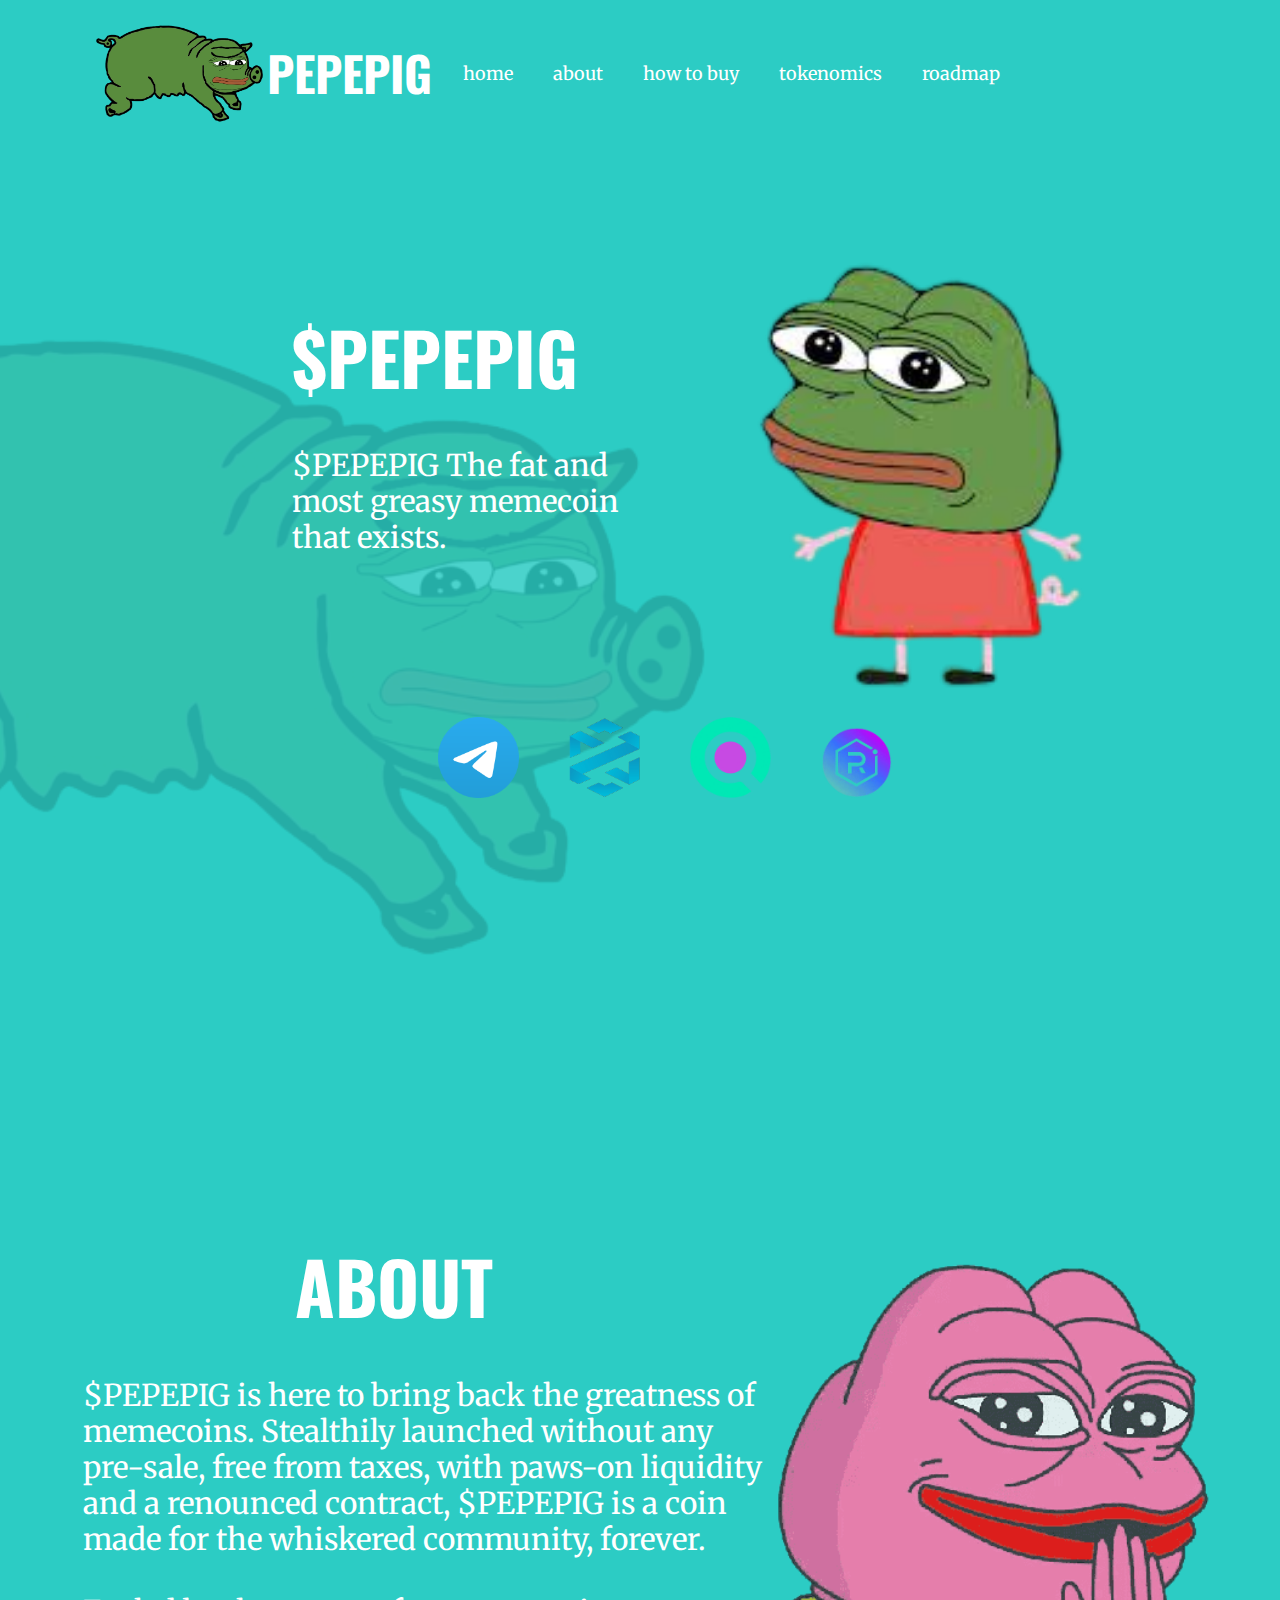
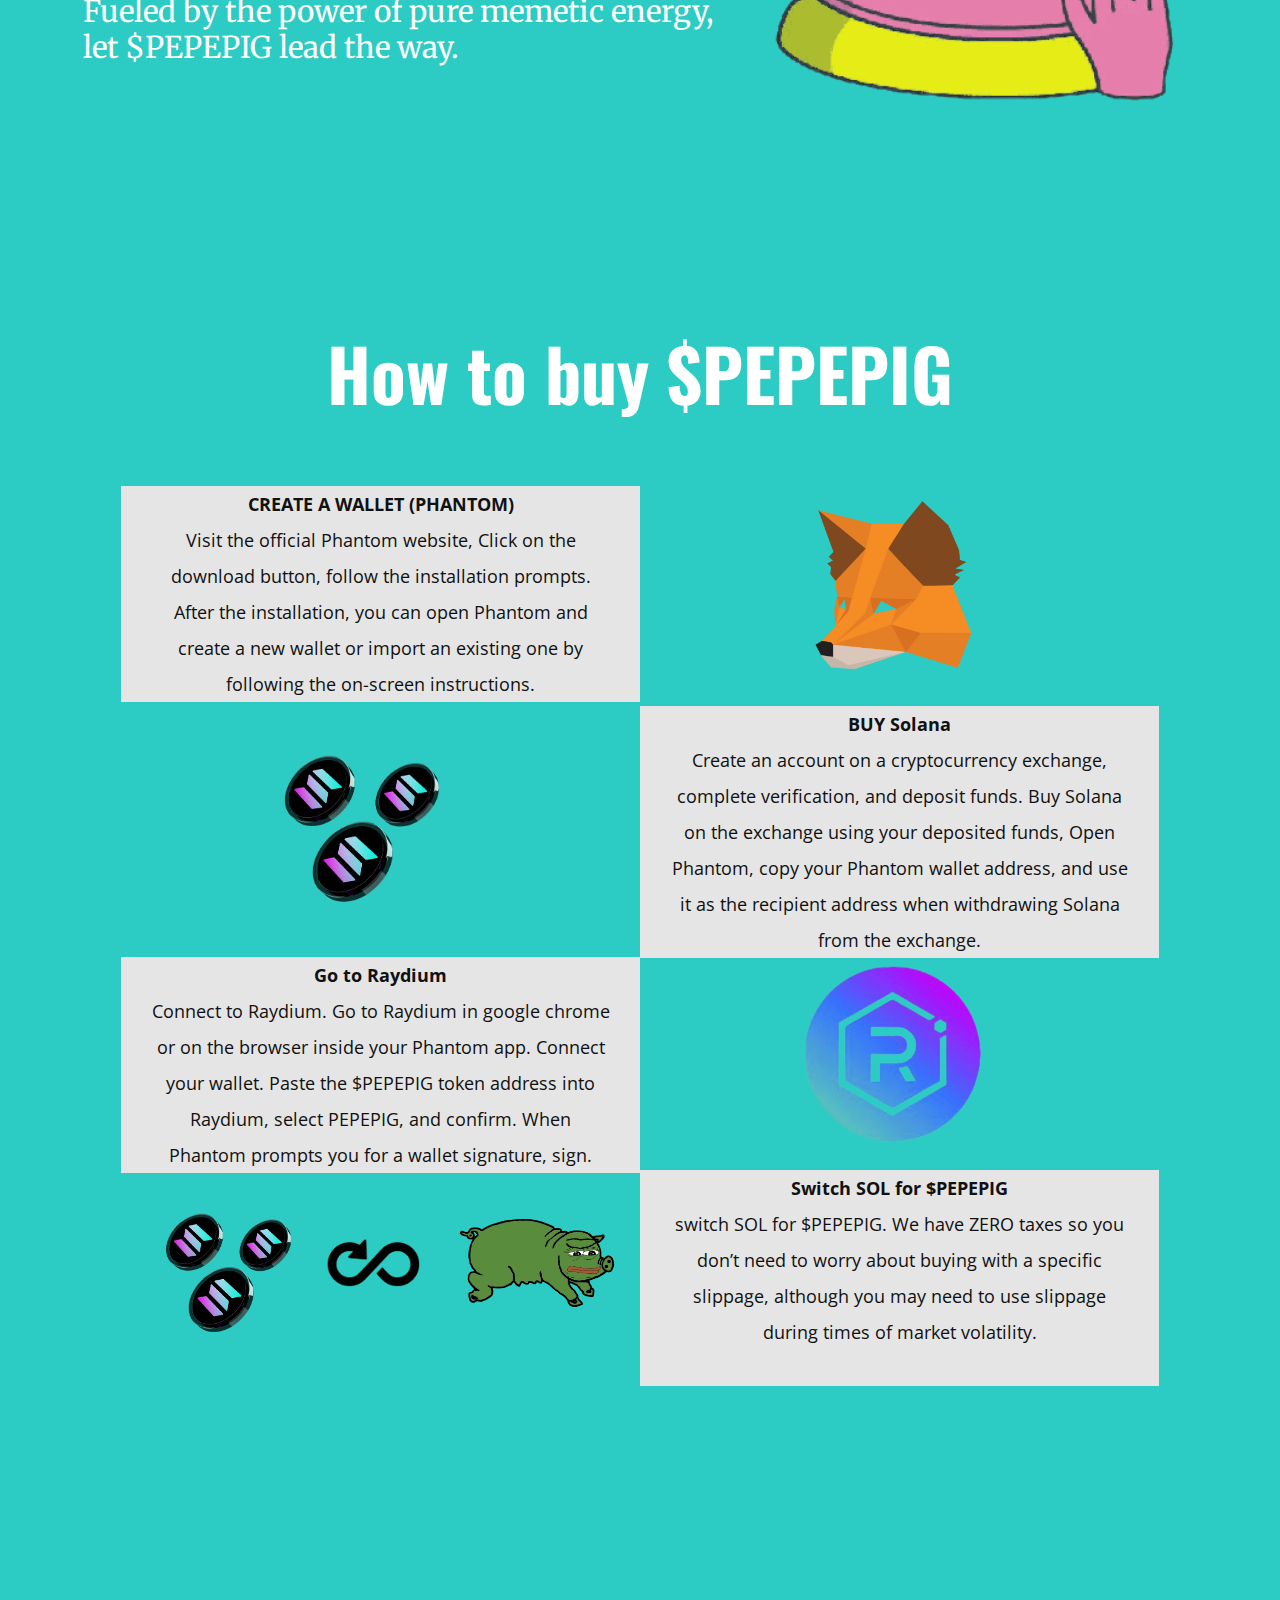
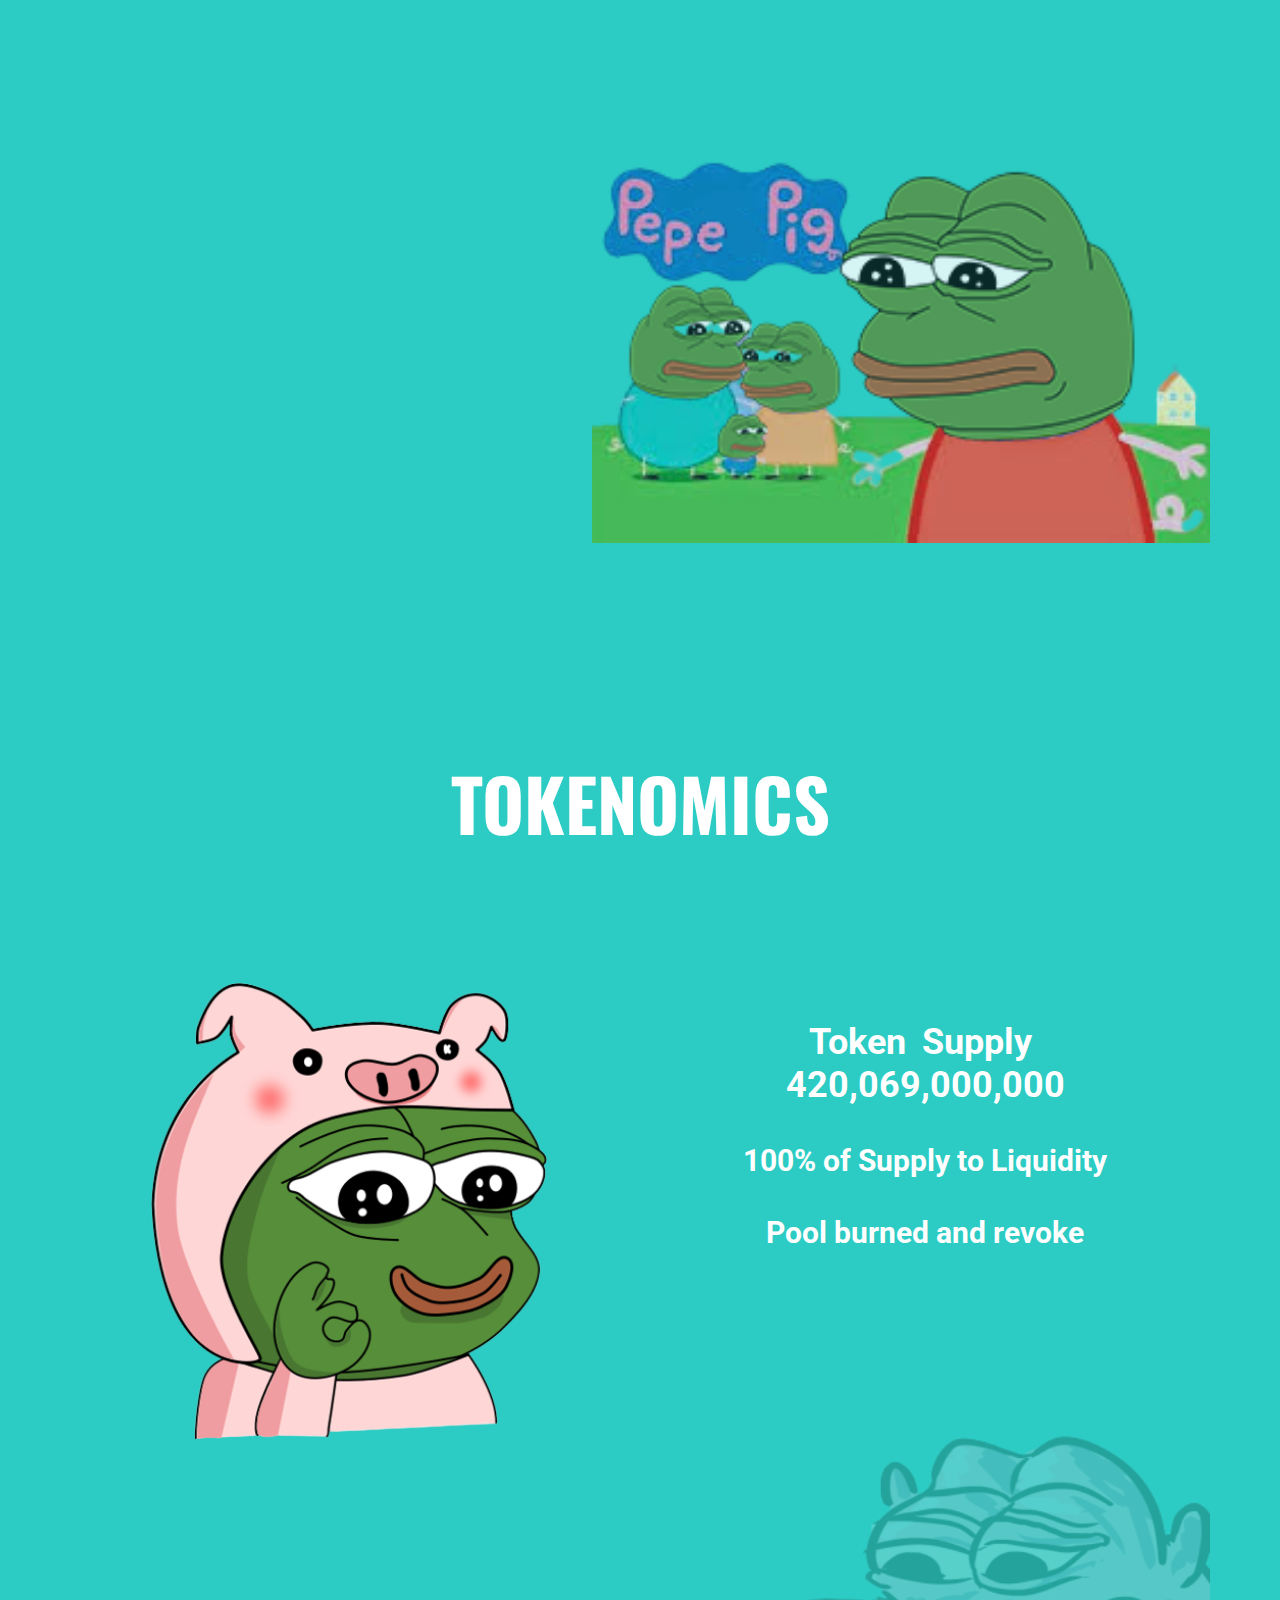
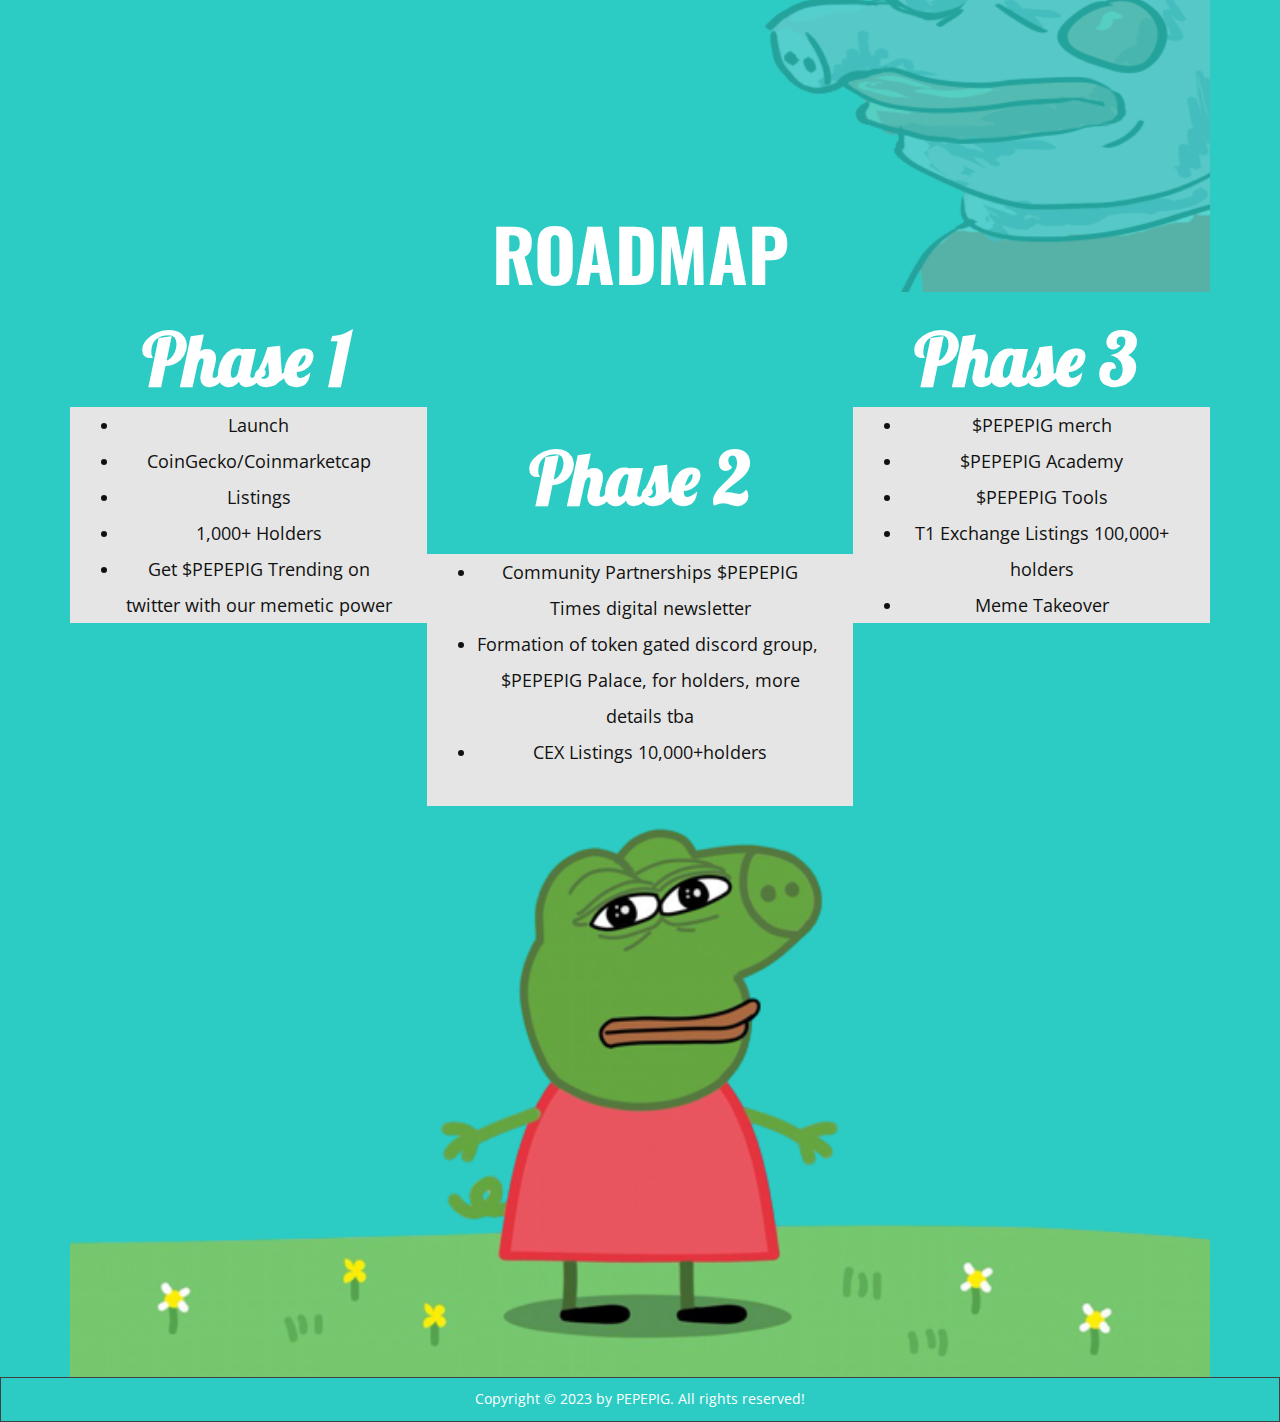
<file: index.html>
<!DOCTYPE html>
<html style="font-size: 16px;" lang="es"><head>
    <meta name="viewport" content="width=device-width, initial-scale=1.0">
    <meta charset="utf-8">
    <meta name="keywords" content="$PEPEPIG, PEPEPIG$, ABOUT, how to buy">
    <meta name="description" content="$PEPEPIG The fat and most greasy memecoin that exists.">
    <title>$PEPEPIG</title>
    <link rel="stylesheet" href="nicepage.css" media="screen">
<link rel="stylesheet" href="$PEPEPIG.css" media="screen">
    <script class="u-script" type="text/javascript" src="jquery.js" defer=""></script>
    <script class="u-script" type="text/javascript" src="nicepage.js" defer=""></script>
    <meta name="generator" content="Nicepage 5.9.10, nicepage.com">
    <meta property="og:image" content="images/308f8d2a81bce5fa010e726ac9b4d6a8a022ef33r1-576-1021v2_hq-removebg-preview.png">
    <link rel="icon" href="images/170-1701087_adl-national-pepe-the-hog-is-still-okay-tho-right-custom-cartoon-removebg-preview.png">
    <link id="u-theme-google-font" rel="stylesheet" href="https://fonts.googleapis.com/css?family=Roboto:100,100i,300,300i,400,400i,500,500i,700,700i,900,900i|Open+Sans:300,300i,400,400i,500,500i,600,600i,700,700i,800,800i">
    <link id="u-page-google-font" rel="stylesheet" href="https://fonts.googleapis.com/css?family=Oswald:200,300,400,500,600,700|Merriweather:300,300i,400,400i,700,700i,900,900i|Lobster:400">
    
    
    
    
    
    
    
    <script type="application/ld+json">{
		"@context": "http://schema.org",
		"@type": "Organization",
		"name": "$PEPEPIG",
		"logo": "images/170-1701087_adl-national-pepe-the-hog-is-still-okay-tho-right-custom-cartoon-removebg-preview.png?rand=7336"
}</script>
    <meta name="theme-color" content="#478ac9">
    <meta property="og:title" content="$PEPEPIG">
    <meta property="og:description" content="$PEPEPIG The fat and most greasy memecoin that exists.">
    <meta property="og:type" content="website">
  <meta data-intl-tel-input-cdn-path="intlTelInput/"></head>
  <body data-home-page="$PEPEPIG.html" data-home-page-title="$PEPEPIG" class="u-body u-xl-mode" data-lang="es"><header class="u-clearfix u-header u-palette-4-dark-1 u-header" id="sec-d753"><div class="u-clearfix u-sheet u-valign-middle-sm u-valign-middle-xs u-sheet-1">
        <a href="$PEPEPIG.html" class="u-image u-logo u-image-1" data-image-width="623" data-image-height="401" title="$Kitty">
          <img src="images/170-1701087_adl-national-pepe-the-hog-is-still-okay-tho-right-custom-cartoon-removebg-preview.png?rand=7336" class="u-logo-image u-logo-image-1">
        </a>
        <h1 class="u-custom-font u-font-oswald u-text u-text-1">PEPEPIG</h1>
        <nav class="u-menu u-menu-one-level u-offcanvas u-menu-1">
          <div class="menu-collapse u-custom-font u-font-merriweather" style="font-size: 1.125rem; letter-spacing: 0px; font-weight: 700;">
            <a class="u-button-style u-custom-left-right-menu-spacing u-custom-padding-bottom u-custom-text-shadow u-custom-top-bottom-menu-spacing u-nav-link u-text-active-palette-1-base u-text-hover-palette-2-base" href="#">
              <svg class="u-svg-link" viewBox="0 0 24 24"><use xmlns:xlink="http://www.w3.org/1999/xlink" xlink:href="#menu-hamburger"></use></svg>
              <svg class="u-svg-content" version="1.1" id="menu-hamburger" viewBox="0 0 16 16" x="0px" y="0px" xmlns:xlink="http://www.w3.org/1999/xlink" xmlns="http://www.w3.org/2000/svg"><g><rect y="1" width="16" height="2"></rect><rect y="7" width="16" height="2"></rect><rect y="13" width="16" height="2"></rect>
</g></svg>
            </a>
          </div>
          <div class="u-custom-menu u-nav-container">
            <ul class="u-custom-font u-font-merriweather u-nav u-unstyled u-nav-1"><li class="u-nav-item"><a class="u-button-style u-nav-link u-text-active-palette-1-base u-text-hover-palette-2-base" style="padding: 10px 20px;">home</a>
</li><li class="u-nav-item"><a class="u-button-style u-nav-link u-text-active-palette-1-base u-text-hover-palette-2-base" href="$PEPEPIG.html#sec-30b6" style="padding: 10px 20px;">about</a>
</li><li class="u-nav-item"><a class="u-button-style u-nav-link u-text-active-palette-1-base u-text-hover-palette-2-base" href="$PEPEPIG.html#sec-2083" style="padding: 10px 20px;">how to buy</a>
</li><li class="u-nav-item"><a class="u-button-style u-nav-link u-text-active-palette-1-base u-text-hover-palette-2-base" href="$PEPEPIG.html#sec-6a03" style="padding: 10px 20px;">tokenomics</a>
</li><li class="u-nav-item"><a class="u-button-style u-nav-link u-text-active-palette-1-base u-text-hover-palette-2-base" href="$PEPEPIG.html#sec-b558" style="padding: 10px 20px;">roadmap</a>
</li></ul>
          </div>
          <div class="u-custom-menu u-nav-container-collapse">
            <div class="u-black u-container-style u-inner-container-layout u-opacity u-opacity-95 u-sidenav">
              <div class="u-inner-container-layout u-sidenav-overflow">
                <div class="u-menu-close"></div>
                <ul class="u-align-center u-nav u-popupmenu-items u-unstyled u-nav-2"><li class="u-nav-item"><a class="u-button-style u-nav-link">home</a>
</li><li class="u-nav-item"><a class="u-button-style u-nav-link" href="$PEPEPIG.html#sec-30b6">about</a>
</li><li class="u-nav-item"><a class="u-button-style u-nav-link" href="$PEPEPIG.html#sec-2083">how to buy</a>
</li><li class="u-nav-item"><a class="u-button-style u-nav-link" href="$PEPEPIG.html#sec-6a03">tokenomics</a>
</li><li class="u-nav-item"><a class="u-button-style u-nav-link" href="$PEPEPIG.html#sec-b558">roadmap</a>
</li></ul>
              </div>
            </div>
            <div class="u-black u-menu-overlay u-opacity u-opacity-70"></div>
          </div>
        </nav>
      </div></header>
    <section class="u-clearfix u-hidden-sm u-palette-4-dark-1 u-section-1" id="sec-a66c">
      <img class="u-image u-image-contain u-image-default u-opacity u-opacity-15 u-image-1" src="images/170-1701087_adl-national-pepe-the-hog-is-still-okay-tho-right-custom-cartoon-removebg-preview.png?rand=cb7a" alt="" data-image-width="623" data-image-height="401">
      <h1 class="u-custom-font u-font-oswald u-text u-text-1">$PEPEPIG</h1>
      <h3 class="u-custom-font u-font-merriweather u-text u-text-2"> $PEPEPIG The ​fat&nbsp;and most ​​​greasy memecoin that exists.</h3><span class="u-file-icon u-icon u-icon-1"  alt=""></span><span class="u-file-icon u-icon u-icon-2" data-href="https://t.me/PEPEPIG_portal" data-target="_blank"><img src="images/5968804.png" alt=""></span><span class="u-file-icon u-icon u-icon-3" data-href="https://app.uniswap.org/#/swap?inputCurrency=ETH&amp%3BoutputCurrency=0x1825cd3949b7b18f0a5577073db185934e1db206&amp%3Blng=en-US&lng=en-US" data-target="_blank"><img src="images/uniswap-logos-idf_DBYZh4-removebg-preview.png" alt=""></span><span class="u-file-icon u-icon u-icon-4" data-href="https://www.dextools.io/app/es/ether/pair-explorer/0x4eBc7D74a5A6c5Ba9673efDf28DAF4bCafaFA5A8" data-target="_blank"><img src="images/dextools-logos-idFEW22l_T-removebg-preview1.png" alt=""></span><span class="u-file-icon u-icon u-icon-5" data-href="https://etherscan.io/token/0x1825cd3949b7b18f0a5577073db185934e1db206#code" data-target="_blank"><img src="images/etherscan-logos-id9SA5nFwU-removebg-preview.png" alt=""></span>
      <img class="u-hidden-md u-hidden-sm u-hidden-xs u-image u-image-contain u-image-default u-image-2" src="images/descarga-removebg-preview.png" alt="" data-image-width="277" data-image-height="182">
    </section>
    <section class="u-clearfix u-hidden-sm u-hidden-xs u-palette-4-dark-1 u-section-2" id="sec-30b6">
      <div class="u-clearfix u-sheet u-valign-bottom-xl u-sheet-1">
        <h1 class="u-custom-font u-font-oswald u-text u-text-1">ABOUT</h1>
        <h3 class="u-custom-font u-font-merriweather u-text u-text-2"> $PEPEPIG is here to bring back the greatness of memecoins. Stealthily launched without any pre-sale, free from taxes, with paws-on liquidity and a renounced contract,&nbsp;$PEPEPIG is a coin made for the whiskered community, forever.&nbsp;<br>
          <br>Fueled by the power of pure memetic energy, let&nbsp;$PEPEPIG lead the way.
        </h3>
        <img class="u-image u-image-contain u-image-default u-opacity u-opacity-90 u-image-1" src="images/png-transparent-pepe-the-frog-sticker-paper-meme-frog-face-animals-head-removebg-preview.png" alt="" data-image-width="670" data-image-height="373">
      </div>
    </section>
    <section class="u-clearfix u-hidden-sm u-hidden-xs u-palette-4-dark-1 u-section-3" id="sec-2083">
      <div class="u-clearfix u-sheet u-sheet-1">
        <h1 class="u-custom-font u-font-oswald u-text u-text-default u-text-1">How to buy&nbsp;$PEPEPIG</h1>
        <div class="u-container-style u-grey-10 u-group u-group-1">
          <div class="u-container-layout u-container-layout-1">
            <p class="u-align-center u-text u-text-default u-text-2">
              <span style="font-weight: 700;">CREATE A WALLET (PHANTOM)</span>
              <br>Visit the official Phantom website, Click on the download button, follow the installation prompts. After the installation, you can open Phantom and create a new wallet or import an existing one by following the on-screen instructions.<br>
            </p>
          </div>
        </div><span class="u-file-icon u-flip-horizontal u-icon u-icon-1"><img src="images/pngwing.com.png" alt=""></span>
        <div class="u-container-style u-grey-10 u-group u-group-2">
          <div class="u-container-layout u-container-layout-2">
            <p class="u-align-center u-text u-text-default u-text-3">
              <span style="font-weight: 700;"></span>
              <span style="font-weight: 700;">BUY Solana</span>
              <br>Create an account on a cryptocurrency exchange, complete verification, and deposit funds. Buy Solana on the exchange using your deposited funds, Open Phantom, copy your Phantom wallet address, and use it as the recipient address when withdrawing Solana from the exchange.<br>
            </p>
          </div>
        </div><span class="u-file-icon u-icon u-icon-2"><img src="images/imagen_2023-05-11_200311734-removebg-preview.png" alt=""></span>
        <div class="u-container-style u-grey-10 u-group u-group-3">
          <div class="u-container-layout u-container-layout-3">
            <p class="u-align-center u-text u-text-default u-text-4">
              <span style="font-weight: 700;"></span>
              <span style="font-weight: 700;">Go to Raydium</span>
              <br>Connect to Raydium. Go to Raydium in google chrome or on the browser inside your Phantom app. Connect your wallet. Paste the ​$PEPEPIG token address into Raydium, select ​PEPEPIG, and confirm. When Phantom prompts you for a wallet signature, sign.<br>
            </p>
          </div>
        </div><span class="u-file-icon u-icon u-icon-3"><img src="images/uniswap-logos-idf_DBYZh4-removebg-preview.png" alt=""></span><span class="u-file-icon u-icon u-icon-4"><img src="images/imagen_2023-05-11_200311734-removebg-preview.png" alt=""></span>
        <div class="u-container-style u-grey-10 u-group u-group-4">
          <div class="u-container-layout u-container-layout-4">
            <p class="u-align-center u-text u-text-default u-text-5">
              <span style="font-weight: 700;"></span>
              <span style="font-weight: 700;">Switch SOL for $PEPEPIG</span>
              <br>switch SOL for ​$PEPEPIG. We have ZERO taxes so you don’t need to worry about buying with a specific slippage, although you may need to use slippage during times of market volatility.<br>
            </p>
          </div>
        </div><span class="u-file-icon u-icon u-icon-5"><img src="images/170-1701087_adl-national-pepe-the-hog-is-still-okay-tho-right-custom-cartoon-removebg-preview.png" alt=""></span><span class="u-file-icon u-icon u-icon-6"><img src="images/asdasdawedwq12.png" alt=""></span>
        <div class="u-clearfix u-custom-html u-custom-html-1">
          <iframe src="https://raydium.io/swap/?inputCurrency=4k3Dyjzvzp8eMZWUXbBCjEvwSkkk59S5iCNLY3QrkX6R&outputCurrency=sol&fixed=in" height="660px" width="100%" style="
    border: 0;
    margin: 0 auto;
    display: block;
    border-radius: 10px;
    max-width: 400px;
    min-width: 300px;
  "></iframe>
        </div>
        <img class="u-image u-image-default u-opacity u-opacity-80 u-image-1" src="images/tumblr_nt8oohlo9B1uqr6pxo1_400-removebg-preview.png" alt="" data-image-width="280" data-image-height="180">
      </div>
    </section>
    <section class="u-clearfix u-hidden-sm u-hidden-xs u-palette-4-dark-1 u-section-4" id="sec-6a03">
      <div class="u-clearfix u-sheet u-sheet-1">
        <h1 class="u-custom-font u-font-oswald u-text u-text-default u-text-1"><b>TOKENOMICS</b>
        </h1>
        <img class="u-image u-image-contain u-image-default u-preserve-proportions u-image-1" src="images/a6hsdgluljq31-removebg-preview.png" alt="" data-image-width="500" data-image-height="500">
        <h3 class="u-align-center u-text u-text-2">
          <span style="font-size: 2.25rem; font-weight: 700;">Token</span>
          <span style="font-size: 2.25rem;">&nbsp;<b>Supply&nbsp;</b>
            <br><b>420,069,000,000</b>
          </span>
          <br>
          <br>
          <span style="font-weight: 700;">100% of Supply to Liquidity<br>
          </span>
          <br>
          <span style="font-weight: 700;">Pool burned and revoke<br>
          </span>
          <br>
        </h3>
      </div>
    </section>
    <section class="u-clearfix u-hidden-sm u-hidden-xs u-palette-4-dark-1 u-section-5" id="sec-b558">
      <div class="u-clearfix u-sheet u-sheet-1">
        <h1 class="u-custom-font u-font-oswald u-text u-text-default u-text-1">ROADMAP</h1>
        <img class="u-flip-horizontal u-image u-image-contain u-image-default u-opacity u-opacity-20 u-preserve-proportions u-image-1" src="images/tumblr_nt5q2ggJBw1r92j18o1_500-removebg-preview.png" alt="" data-image-width="500" data-image-height="375">
        <h1 class="u-custom-font u-font-lobster u-text u-text-default u-text-2"> Phase 1</h1>
        <h1 class="u-custom-font u-font-lobster u-text u-text-default u-text-3"> Phase 3</h1>
        <div class="u-align-center u-container-style u-grey-10 u-group u-group-1">
          <div class="u-container-layout u-container-layout-1">
            <ul class="u-text u-text-4">
              <li>
                <span style="font-weight: 700;"></span>Launch
              </li>
              <li>CoinGecko/Coinmarketcap</li>
              <li>Listings</li>
              <li>1,000+ Holders</li>
              <li>Get ​$PEPEPIG Trending on twitter with our memetic power</li>
            </ul>
          </div>
        </div>
        <div class="u-align-center u-container-style u-grey-10 u-group u-group-2">
          <div class="u-container-layout u-container-layout-2">
            <ul class="u-text u-text-default u-text-5">
              <li>
                <span style="font-weight: 700;"></span> $PEPEPIG&nbsp;merch<br>
              </li>
              <li> $PEPEPIG&nbsp;Academy<br>
              </li>
              <li> $PEPEPIG&nbsp;Tools</li>
              <li>T1 Exchange Listings 100,000+ holders<br>
              </li>
              <li>Meme Takeover</li>
            </ul>
          </div>
        </div>
        <h1 class="u-custom-font u-font-lobster u-text u-text-default u-text-6"> Phase 2</h1>
        <div class="u-align-center u-container-style u-grey-10 u-group u-group-3">
          <div class="u-container-layout u-container-layout-3">
            <ul class="u-text u-text-7">
              <li>
                <span style="font-weight: 700;"></span>Community Partnerships ​$PEPEPIG Times digital newsletter
              </li>
              <li>Formation of token gated discord group,&nbsp;​$PEPEPIG Palace, for holders, more details tba<br>
              </li>
              <li>CEX Listings 10,000+holders</li>
            </ul>
          </div>
        </div>
        <img class="u-expanded-width u-image u-image-contain u-image-default u-preserve-proportions u-image-2" src="images/bv8qsht057c31-removebg-preview.png" alt="" data-image-width="667" data-image-height="374">
      </div>
    </section>
    <section class="u-border-1 u-border-grey-75 u-clearfix u-hidden-sm u-palette-4-dark-1 u-section-6" id="sec-a321">
      <div class="u-clearfix u-sheet u-valign-middle u-sheet-1">
        <p class="u-heading-font u-small-text u-text u-text-default u-text-variant u-text-1"> Copyright © 2023 by PEPEPIG. All rights reserved!</p>
      </div>
    </section>
  
</body></html>
</file>
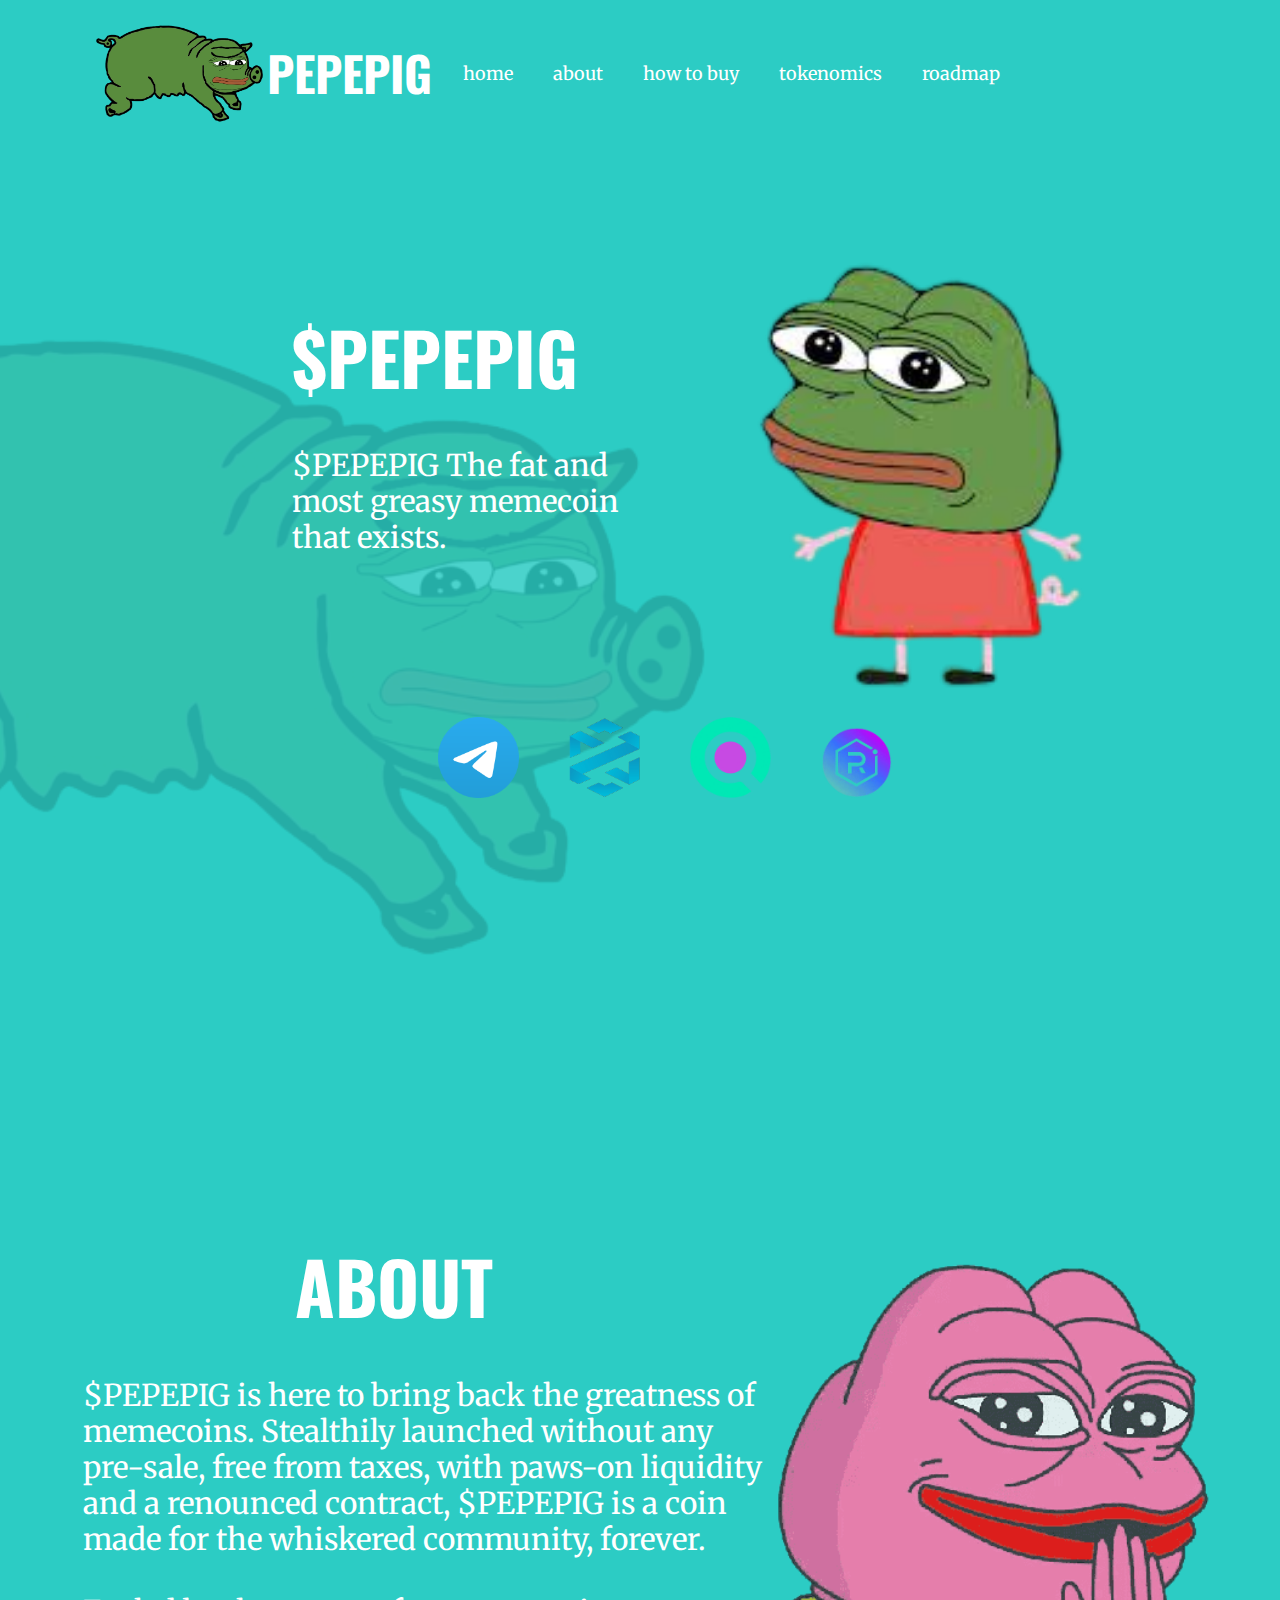
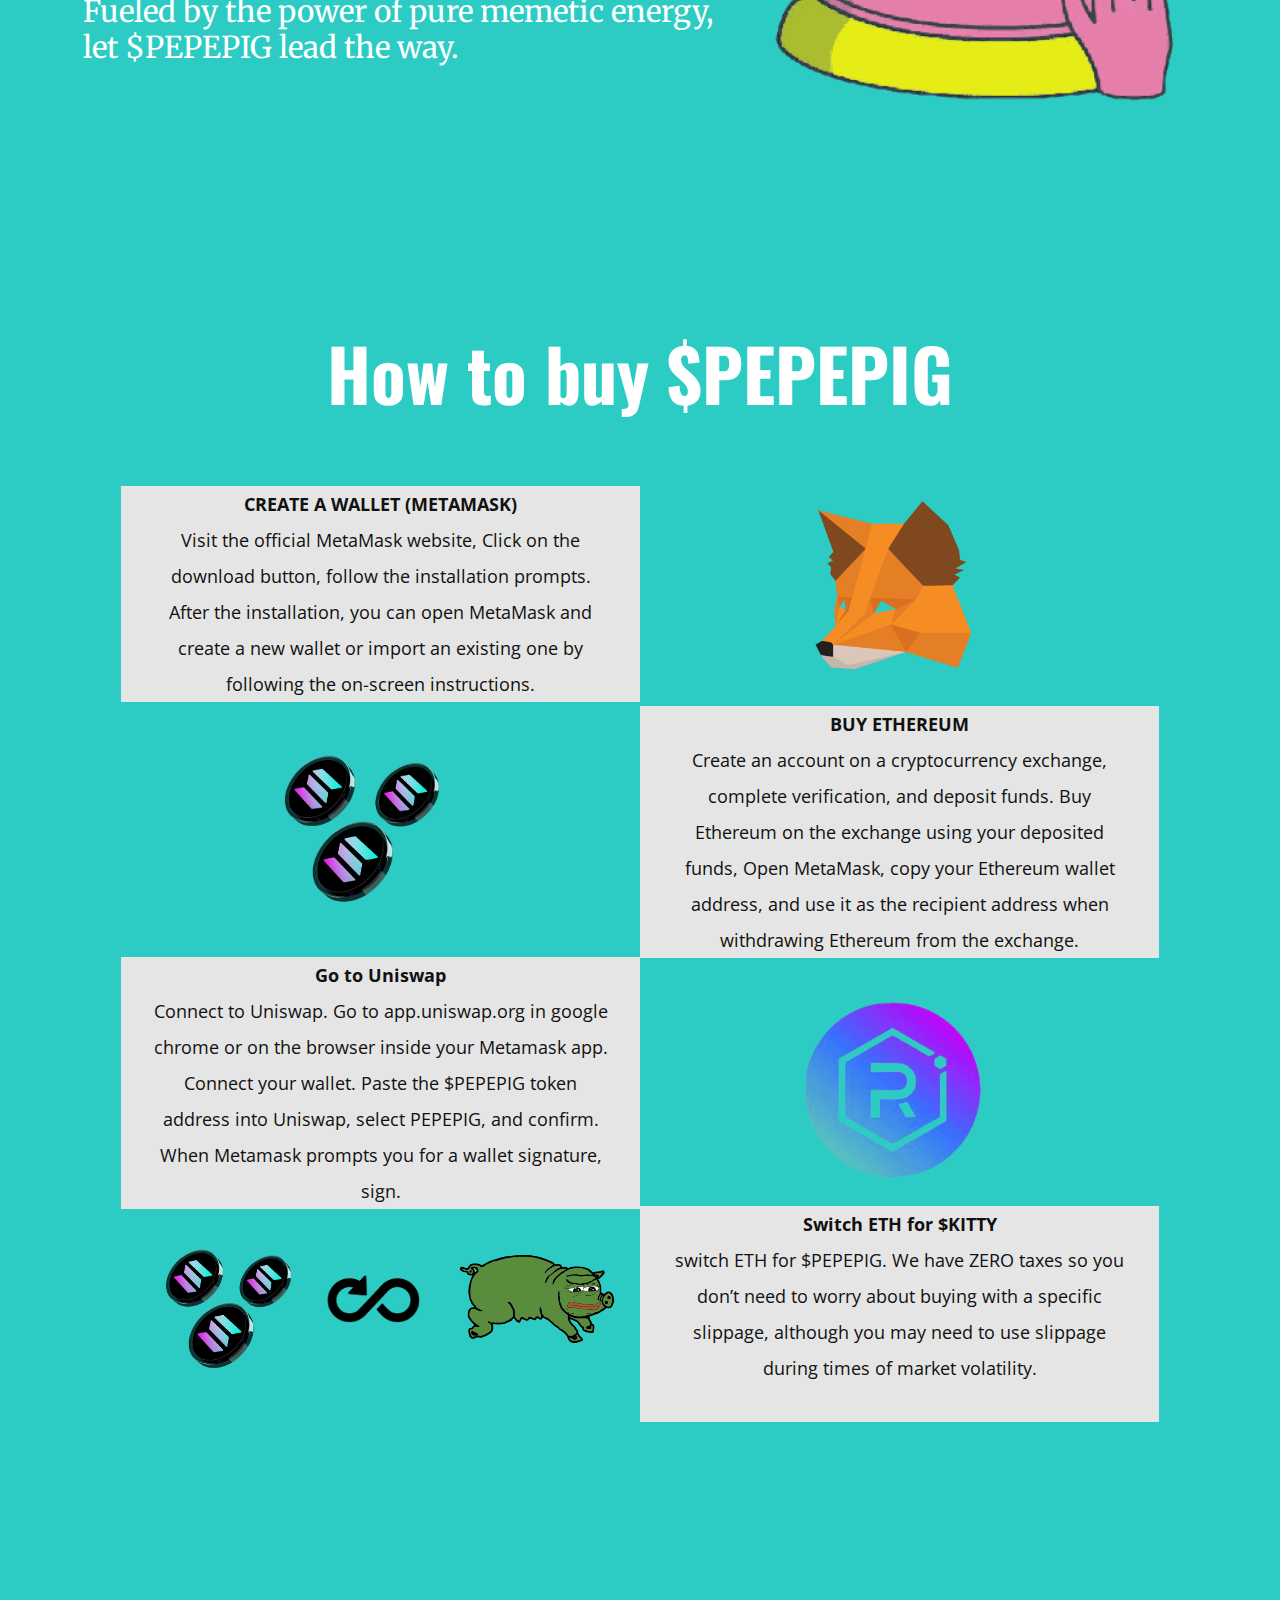
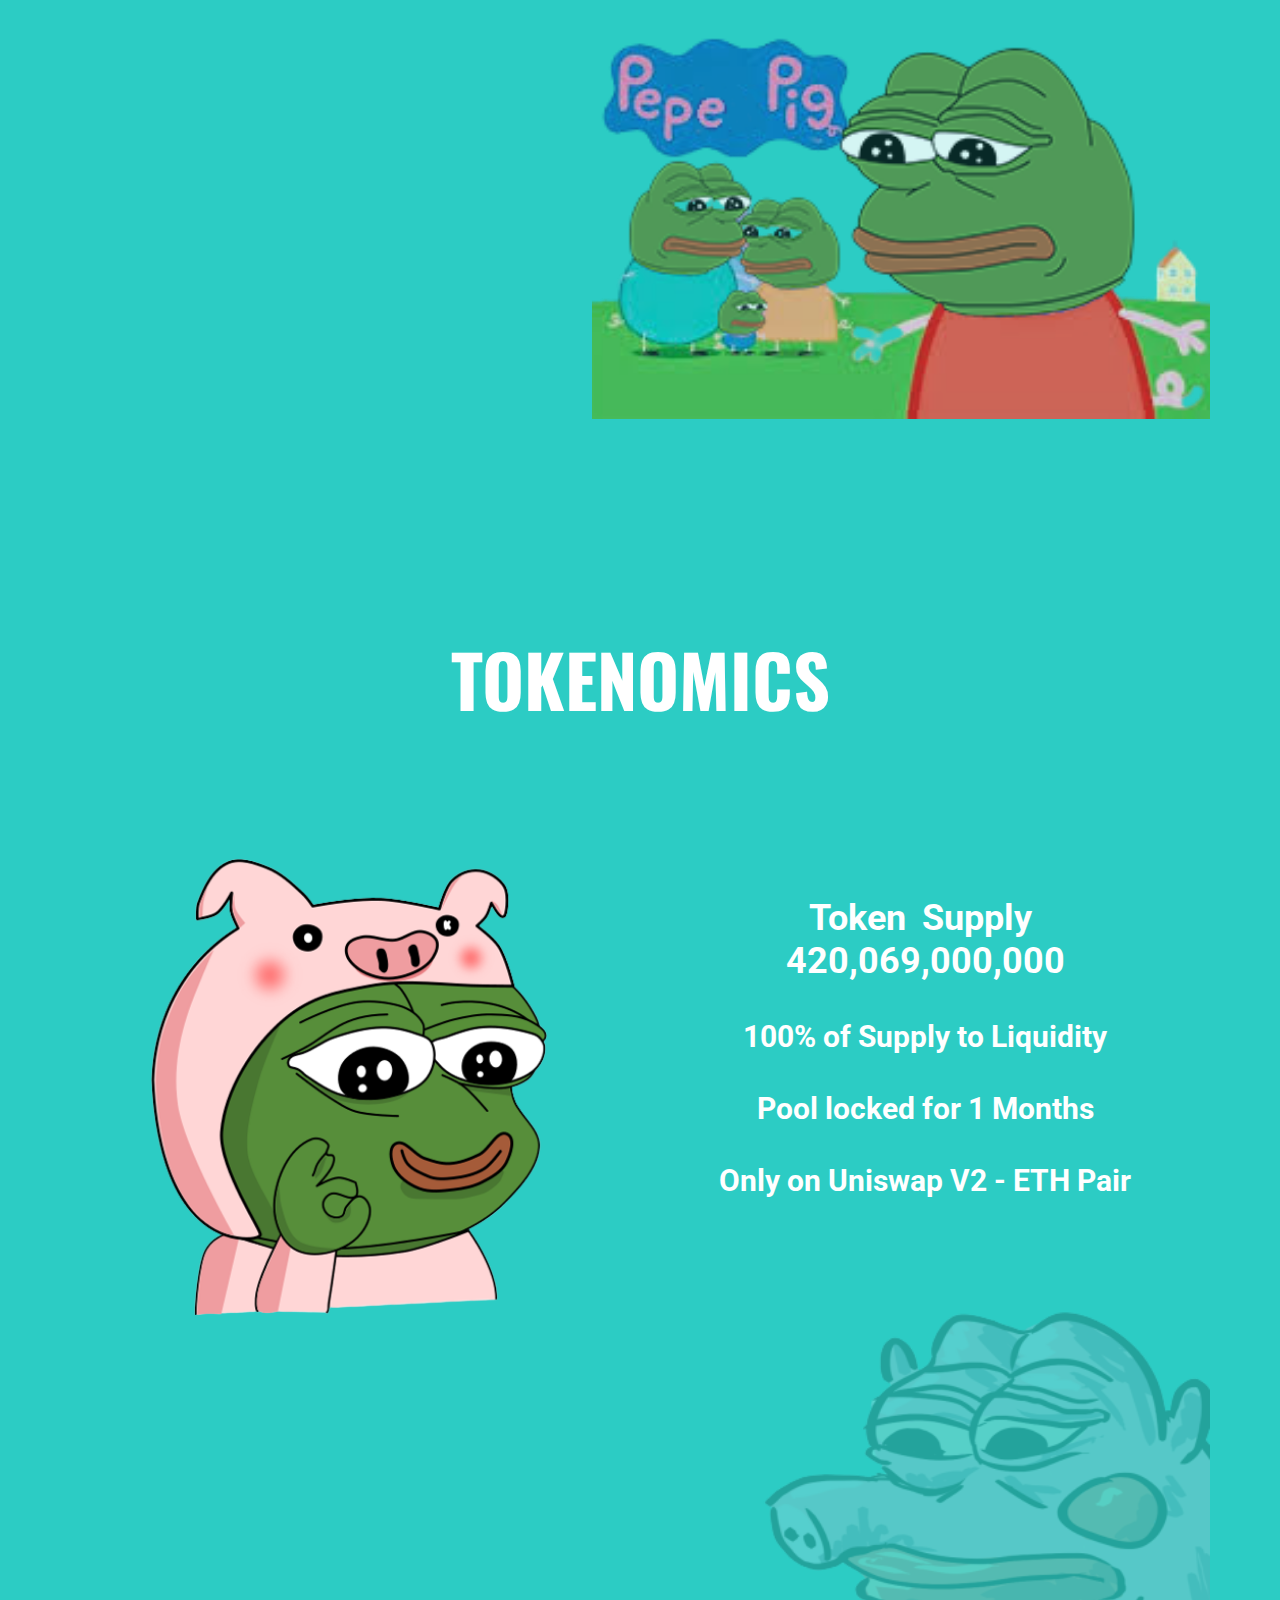
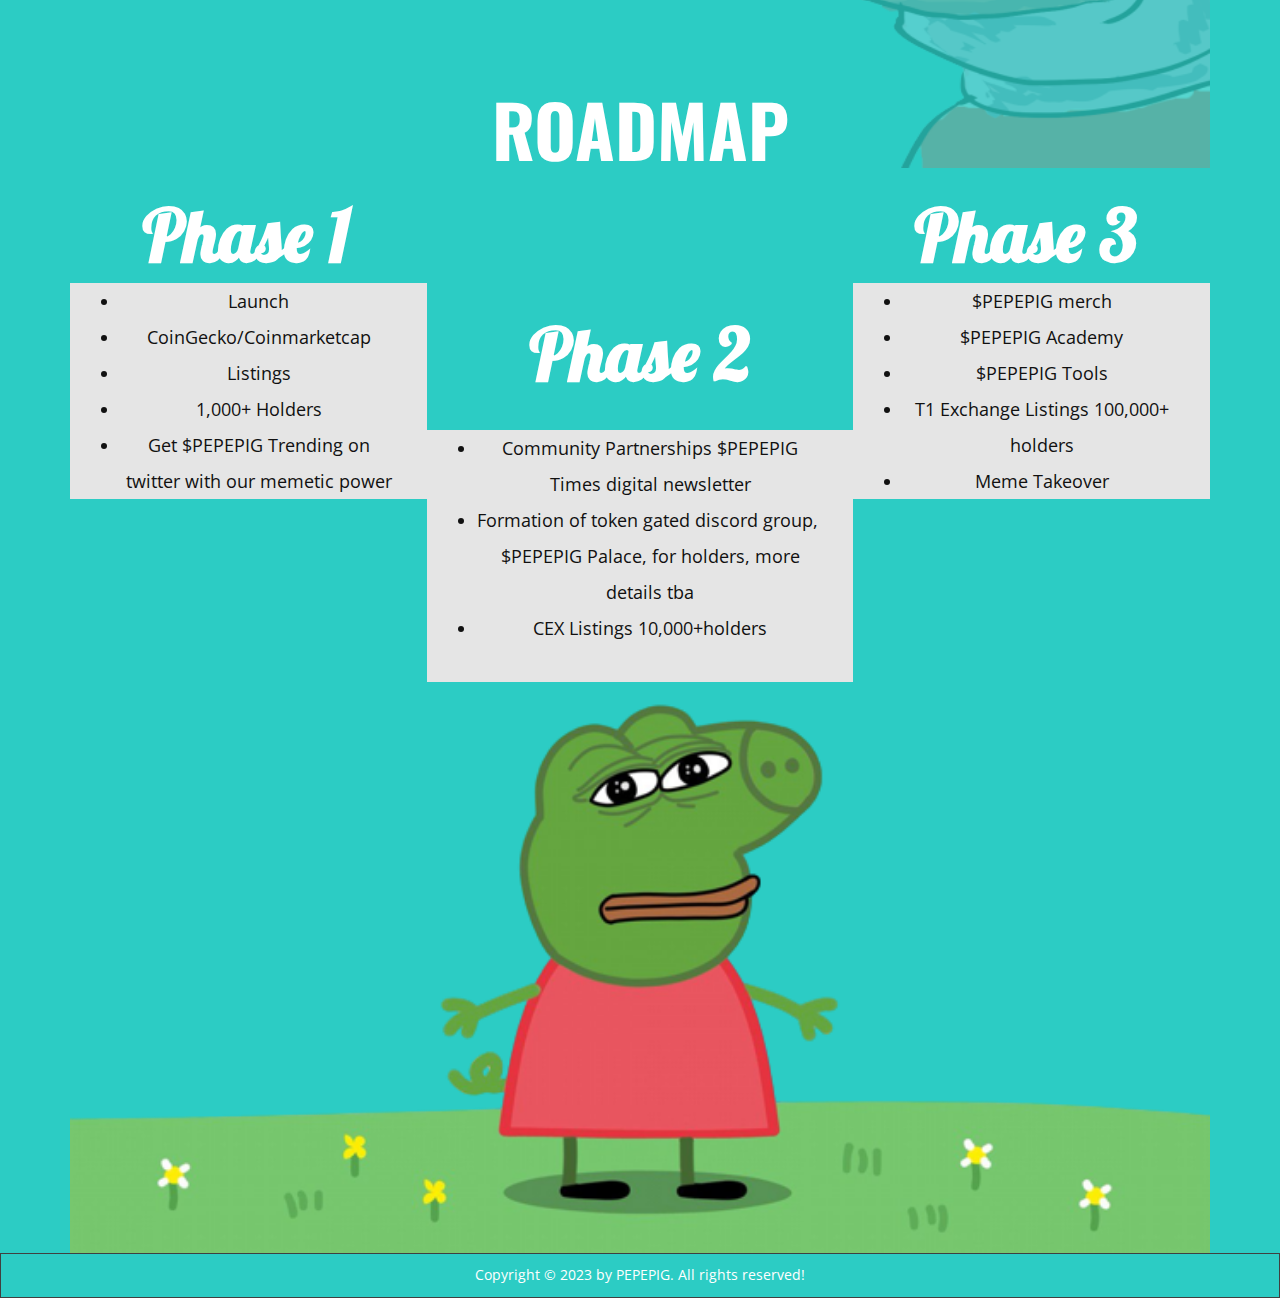
<file: $PEPEPIG.html>
<!DOCTYPE html>
<html style="font-size: 16px;" lang="es"><head>
    <meta name="viewport" content="width=device-width, initial-scale=1.0">
    <meta charset="utf-8">
    <meta name="keywords" content="$PEPEPIG, PEPEPIG$, ABOUT, how to buy">
    <meta name="description" content="$PEPEPIG The fat and most greasy memecoin that exists.">
    <title>$PEPEPIG</title>
    <link rel="stylesheet" href="nicepage.css" media="screen">
<link rel="stylesheet" href="$PEPEPIG.css" media="screen">
    <script class="u-script" type="text/javascript" src="jquery.js" defer=""></script>
    <script class="u-script" type="text/javascript" src="nicepage.js" defer=""></script>
    <meta name="generator" content="Nicepage 5.9.10, nicepage.com">
    <meta property="og:image" content="images/308f8d2a81bce5fa010e726ac9b4d6a8a022ef33r1-576-1021v2_hq-removebg-preview.png">
    <link rel="icon" href="images/170-1701087_adl-national-pepe-the-hog-is-still-okay-tho-right-custom-cartoon-removebg-preview.png">
    <link id="u-theme-google-font" rel="stylesheet" href="https://fonts.googleapis.com/css?family=Roboto:100,100i,300,300i,400,400i,500,500i,700,700i,900,900i|Open+Sans:300,300i,400,400i,500,500i,600,600i,700,700i,800,800i">
    <link id="u-page-google-font" rel="stylesheet" href="https://fonts.googleapis.com/css?family=Oswald:200,300,400,500,600,700|Merriweather:300,300i,400,400i,700,700i,900,900i|Lobster:400">
    
    
    
    
    
    
    
    <script type="application/ld+json">{
		"@context": "http://schema.org",
		"@type": "Organization",
		"name": "$PEPEPIG",
		"logo": "images/170-1701087_adl-national-pepe-the-hog-is-still-okay-tho-right-custom-cartoon-removebg-preview.png?rand=7336"
}</script>
    <meta name="theme-color" content="#478ac9">
    <meta property="og:title" content="$PEPEPIG">
    <meta property="og:description" content="$PEPEPIG The fat and most greasy memecoin that exists.">
    <meta property="og:type" content="website">
  <meta data-intl-tel-input-cdn-path="intlTelInput/"></head>
  <body class="u-body u-xl-mode" data-lang="es"><header class="u-clearfix u-header u-palette-4-dark-1 u-header" id="sec-d753"><div class="u-clearfix u-sheet u-valign-middle-sm u-valign-middle-xs u-sheet-1">
        <a href="$PEPEPIG.html" class="u-image u-logo u-image-1" data-image-width="623" data-image-height="401" title="$Kitty">
          <img src="images/170-1701087_adl-national-pepe-the-hog-is-still-okay-tho-right-custom-cartoon-removebg-preview.png?rand=7336" class="u-logo-image u-logo-image-1">
        </a>
        <h1 class="u-custom-font u-font-oswald u-text u-text-1">PEPEPIG</h1>
        <nav class="u-menu u-menu-one-level u-offcanvas u-menu-1">
          <div class="menu-collapse u-custom-font u-font-merriweather" style="font-size: 1.125rem; letter-spacing: 0px; font-weight: 700;">
            <a class="u-button-style u-custom-left-right-menu-spacing u-custom-padding-bottom u-custom-text-shadow u-custom-top-bottom-menu-spacing u-nav-link u-text-active-palette-1-base u-text-hover-palette-2-base" href="#">
              <svg class="u-svg-link" viewBox="0 0 24 24"><use xmlns:xlink="http://www.w3.org/1999/xlink" xlink:href="#menu-hamburger"></use></svg>
              <svg class="u-svg-content" version="1.1" id="menu-hamburger" viewBox="0 0 16 16" x="0px" y="0px" xmlns:xlink="http://www.w3.org/1999/xlink" xmlns="http://www.w3.org/2000/svg"><g><rect y="1" width="16" height="2"></rect><rect y="7" width="16" height="2"></rect><rect y="13" width="16" height="2"></rect>
</g></svg>
            </a>
          </div>
          <div class="u-custom-menu u-nav-container">
            <ul class="u-custom-font u-font-merriweather u-nav u-unstyled u-nav-1"><li class="u-nav-item"><a class="u-button-style u-nav-link u-text-active-palette-1-base u-text-hover-palette-2-base" style="padding: 10px 20px;">home</a>
</li><li class="u-nav-item"><a class="u-button-style u-nav-link u-text-active-palette-1-base u-text-hover-palette-2-base" href="$PEPEPIG.html#sec-30b6" style="padding: 10px 20px;">about</a>
</li><li class="u-nav-item"><a class="u-button-style u-nav-link u-text-active-palette-1-base u-text-hover-palette-2-base" href="$PEPEPIG.html#sec-2083" style="padding: 10px 20px;">how to buy</a>
</li><li class="u-nav-item"><a class="u-button-style u-nav-link u-text-active-palette-1-base u-text-hover-palette-2-base" href="$PEPEPIG.html#sec-6a03" style="padding: 10px 20px;">tokenomics</a>
</li><li class="u-nav-item"><a class="u-button-style u-nav-link u-text-active-palette-1-base u-text-hover-palette-2-base" href="$PEPEPIG.html#sec-b558" style="padding: 10px 20px;">roadmap</a>
</li></ul>
          </div>
          <div class="u-custom-menu u-nav-container-collapse">
            <div class="u-black u-container-style u-inner-container-layout u-opacity u-opacity-95 u-sidenav">
              <div class="u-inner-container-layout u-sidenav-overflow">
                <div class="u-menu-close"></div>
                <ul class="u-align-center u-nav u-popupmenu-items u-unstyled u-nav-2"><li class="u-nav-item"><a class="u-button-style u-nav-link">home</a>
</li><li class="u-nav-item"><a class="u-button-style u-nav-link" href="$PEPEPIG.html#sec-30b6">about</a>
</li><li class="u-nav-item"><a class="u-button-style u-nav-link" href="$PEPEPIG.html#sec-2083">how to buy</a>
</li><li class="u-nav-item"><a class="u-button-style u-nav-link" href="$PEPEPIG.html#sec-6a03">tokenomics</a>
</li><li class="u-nav-item"><a class="u-button-style u-nav-link" href="$PEPEPIG.html#sec-b558">roadmap</a>
</li></ul>
              </div>
            </div>
            <div class="u-black u-menu-overlay u-opacity u-opacity-70"></div>
          </div>
        </nav>
      </div></header>
    <section class="u-clearfix u-hidden-sm u-palette-4-dark-1 u-section-1" id="sec-a66c">
      <img class="u-image u-image-contain u-image-default u-opacity u-opacity-15 u-image-1" src="images/170-1701087_adl-national-pepe-the-hog-is-still-okay-tho-right-custom-cartoon-removebg-preview.png?rand=cb7a" alt="" data-image-width="623" data-image-height="401">
      <h1 class="u-custom-font u-font-oswald u-text u-text-1">$PEPEPIG</h1>
      <h3 class="u-custom-font u-font-merriweather u-text u-text-2"> $PEPEPIG The ​fat&nbsp;and most ​​​greasy memecoin that exists.</h3>
      <span class="u-file-icon u-icon u-icon-1" ></span>
      <span class="u-file-icon u-icon u-icon-2" data-href="https://t.me/PEPEPIG_portal" data-target="_blank"><img src="images/5968804.png" alt=""></span><span class="u-file-icon u-icon u-icon-3" data-href="https://app.uniswap.org/#/swap?inputCurrency=ETH&amp%3BoutputCurrency=0x1825Cd3949B7B18f0A5577073db185934e1DB206&amp%3Blng=en-US&lng=en-US" data-target="_blank"><img src="images/uniswap-logos-idf_DBYZh4-removebg-preview.png" alt=""></span><span class="u-file-icon u-icon u-icon-4" data-href="https://www.dextools.io/app/es/ether/pair-explorer/0x4ebc7d74a5a6c5ba9673efdf28daf4bcafafa5a8" data-target="_blank"><img src="images/dextools-logos-idFEW22l_T-removebg-preview1.png" alt=""></span><span class="u-file-icon u-icon u-icon-5" data-href="https://etherscan.io/address/0x1825Cd3949B7B18f0A5577073db185934e1DB206#cod" data-target="_blank"><img src="images/etherscan-logos-id9SA5nFwU-removebg-preview.png" alt=""></span>
      <img class="u-hidden-md u-hidden-sm u-hidden-xs u-image u-image-contain u-image-default u-image-2" src="images/descarga-removebg-preview.png" alt="" data-image-width="277" data-image-height="182">
    </section>
    <section class="u-clearfix u-hidden-sm u-hidden-xs u-palette-4-dark-1 u-section-2" id="sec-30b6">
      <div class="u-clearfix u-sheet u-valign-bottom-xl u-sheet-1">
        <h1 class="u-custom-font u-font-oswald u-text u-text-1">ABOUT</h1>
        <h3 class="u-custom-font u-font-merriweather u-text u-text-2"> $PEPEPIG is here to bring back the greatness of memecoins. Stealthily launched without any pre-sale, free from taxes, with paws-on liquidity and a renounced contract,&nbsp;$PEPEPIG is a coin made for the whiskered community, forever.&nbsp;<br>
          <br>Fueled by the power of pure memetic energy, let&nbsp;$PEPEPIG lead the way.
        </h3>
        <img class="u-image u-image-contain u-image-default u-opacity u-opacity-90 u-image-1" src="images/png-transparent-pepe-the-frog-sticker-paper-meme-frog-face-animals-head-removebg-preview.png" alt="" data-image-width="670" data-image-height="373">
      </div>
    </section>
    <section class="u-clearfix u-hidden-sm u-hidden-xs u-palette-4-dark-1 u-section-3" id="sec-2083">
      <div class="u-clearfix u-sheet u-sheet-1">
        <h1 class="u-custom-font u-font-oswald u-text u-text-default u-text-1">How to buy&nbsp;$PEPEPIG</h1>
        <div class="u-container-style u-grey-10 u-group u-group-1">
          <div class="u-container-layout u-container-layout-1">
            <p class="u-align-center u-text u-text-default u-text-2">
              <span style="font-weight: 700;">CREATE A WALLET (METAMASK)</span>
              <br>Visit the official MetaMask website, Click on the download button, follow the installation prompts. After the installation, you can open MetaMask and create a new wallet or import an existing one by following the on-screen instructions.<br>
            </p>
          </div>
        </div><span class="u-file-icon u-flip-horizontal u-icon u-icon-1"><img src="images/pngwing.com.png" alt=""></span>
        <div class="u-container-style u-grey-10 u-group u-group-2">
          <div class="u-container-layout u-container-layout-2">
            <p class="u-align-center u-text u-text-default u-text-3">
              <span style="font-weight: 700;"></span>
              <span style="font-weight: 700;">BUY ETHEREUM</span>
              <br>Create an account on a cryptocurrency exchange, complete verification, and deposit funds. Buy Ethereum on the exchange using your deposited funds, Open MetaMask, copy your Ethereum wallet address, and use it as the recipient address when withdrawing Ethereum from the exchange.<br>
            </p>
          </div>
        </div><span class="u-file-icon u-icon u-icon-2"><img src="images/imagen_2023-05-11_200311734-removebg-preview.png" alt=""></span>
        <div class="u-container-style u-grey-10 u-group u-group-3">
          <div class="u-container-layout u-container-layout-3">
            <p class="u-align-center u-text u-text-default u-text-4">
              <span style="font-weight: 700;"></span>
              <span style="font-weight: 700;">Go to Uniswap</span>
              <br>Connect to Uniswap. Go to app.uniswap.org in google chrome or on the browser inside your Metamask app. Connect your wallet. Paste the ​$PEPEPIG token address into Uniswap, select ​PEPEPIG, and confirm. When Metamask prompts you for a wallet signature, sign.<br>
            </p>
          </div>
        </div><span class="u-file-icon u-icon u-icon-3"><img src="images/uniswap-logos-idf_DBYZh4-removebg-preview.png" alt=""></span><span class="u-file-icon u-icon u-icon-4"><img src="images/imagen_2023-05-11_200311734-removebg-preview.png" alt=""></span>
        <div class="u-container-style u-grey-10 u-group u-group-4">
          <div class="u-container-layout u-container-layout-4">
            <p class="u-align-center u-text u-text-default u-text-5">
              <span style="font-weight: 700;"></span>
              <span style="font-weight: 700;">Switch ETH for $KITTY</span>
              <br>switch ETH for ​$PEPEPIG. We have ZERO taxes so you don’t need to worry about buying with a specific slippage, although you may need to use slippage during times of market volatility.<br>
            </p>
          </div>
        </div><span class="u-file-icon u-icon u-icon-5"><img src="images/170-1701087_adl-national-pepe-the-hog-is-still-okay-tho-right-custom-cartoon-removebg-preview.png" alt=""></span><span class="u-file-icon u-icon u-icon-6"><img src="images/asdasdawedwq12.png" alt=""></span>
        <div class="u-clearfix u-custom-html u-custom-html-1">
          <iframe src="https://app.uniswap.org/#/swap?inputCurrency=ETH&amp;outputCurrency=0x1825Cd3949B7B18f0A5577073db185934e1DB206&amp;lng=en-US" height="460px" width="100%" style="
    border: 0;
    margin: 0 auto;
    display: block;
    border-radius: 10px;
    max-width: 400px;
    min-width: 300px;
  "></iframe>
        </div>
        <img class="u-image u-image-default u-opacity u-opacity-80 u-image-1" src="images/tumblr_nt8oohlo9B1uqr6pxo1_400-removebg-preview.png" alt="" data-image-width="280" data-image-height="180">
      </div>
    </section>
    <section class="u-clearfix u-hidden-sm u-hidden-xs u-palette-4-dark-1 u-section-4" id="sec-6a03">
      <div class="u-clearfix u-sheet u-sheet-1">
        <h1 class="u-custom-font u-font-oswald u-text u-text-default u-text-1"><b>TOKENOMICS</b>
        </h1>
        <img class="u-image u-image-contain u-image-default u-preserve-proportions u-image-1" src="images/a6hsdgluljq31-removebg-preview.png" alt="" data-image-width="500" data-image-height="500">
        <h3 class="u-align-center u-text u-text-2">
          <span style="font-size: 2.25rem; font-weight: 700;">Token</span>
          <span style="font-size: 2.25rem;">&nbsp;<b>Supply&nbsp;</b>
            <br><b>420,069,000,000</b>
          </span>
          <br>
          <br>
          <span style="font-weight: 700;">100% of Supply to Liquidity<br>
          </span>
          <br>
          <span style="font-weight: 700;">Pool locked for 1 Months<br>
          </span>
          <br>
          <span style="font-weight: 700;">Only on Uniswap V2 - ETH Pair</span>
        </h3>
      </div>
    </section>
    <section class="u-clearfix u-hidden-sm u-hidden-xs u-palette-4-dark-1 u-section-5" id="sec-b558">
      <div class="u-clearfix u-sheet u-sheet-1">
        <h1 class="u-custom-font u-font-oswald u-text u-text-default u-text-1">ROADMAP</h1>
        <img class="u-flip-horizontal u-image u-image-contain u-image-default u-opacity u-opacity-20 u-preserve-proportions u-image-1" src="images/tumblr_nt5q2ggJBw1r92j18o1_500-removebg-preview.png" alt="" data-image-width="500" data-image-height="375">
        <h1 class="u-custom-font u-font-lobster u-text u-text-default u-text-2"> Phase 1</h1>
        <h1 class="u-custom-font u-font-lobster u-text u-text-default u-text-3"> Phase 3</h1>
        <div class="u-align-center u-container-style u-grey-10 u-group u-group-1">
          <div class="u-container-layout u-container-layout-1">
            <ul class="u-text u-text-4">
              <li>
                <span style="font-weight: 700;"></span>Launch
              </li>
              <li>CoinGecko/Coinmarketcap</li>
              <li>Listings</li>
              <li>1,000+ Holders</li>
              <li>Get ​$PEPEPIG Trending on twitter with our memetic power</li>
            </ul>
          </div>
        </div>
        <div class="u-align-center u-container-style u-grey-10 u-group u-group-2">
          <div class="u-container-layout u-container-layout-2">
            <ul class="u-text u-text-default u-text-5">
              <li>
                <span style="font-weight: 700;"></span> $PEPEPIG&nbsp;merch<br>
              </li>
              <li> $PEPEPIG&nbsp;Academy<br>
              </li>
              <li> $PEPEPIG&nbsp;Tools</li>
              <li>T1 Exchange Listings 100,000+ holders<br>
              </li>
              <li>Meme Takeover</li>
            </ul>
          </div>
        </div>
        <h1 class="u-custom-font u-font-lobster u-text u-text-default u-text-6"> Phase 2</h1>
        <div class="u-align-center u-container-style u-grey-10 u-group u-group-3">
          <div class="u-container-layout u-container-layout-3">
            <ul class="u-text u-text-7">
              <li>
                <span style="font-weight: 700;"></span>Community Partnerships ​$PEPEPIG Times digital newsletter
              </li>
              <li>Formation of token gated discord group,&nbsp;​$PEPEPIG Palace, for holders, more details tba<br>
              </li>
              <li>CEX Listings 10,000+holders</li>
            </ul>
          </div>
        </div>
        <img class="u-expanded-width u-image u-image-contain u-image-default u-preserve-proportions u-image-2" src="images/bv8qsht057c31-removebg-preview.png" alt="" data-image-width="667" data-image-height="374">
      </div>
    </section>
    <section class="u-border-1 u-border-grey-75 u-clearfix u-hidden-sm u-palette-4-dark-1 u-section-6" id="sec-a321">
      <div class="u-clearfix u-sheet u-valign-middle u-sheet-1">
        <p class="u-heading-font u-small-text u-text u-text-default u-text-variant u-text-1"> Copyright © 2023 by PEPEPIG. All rights reserved!</p>
      </div>
    </section>
    
  
</body></html>
</file>
